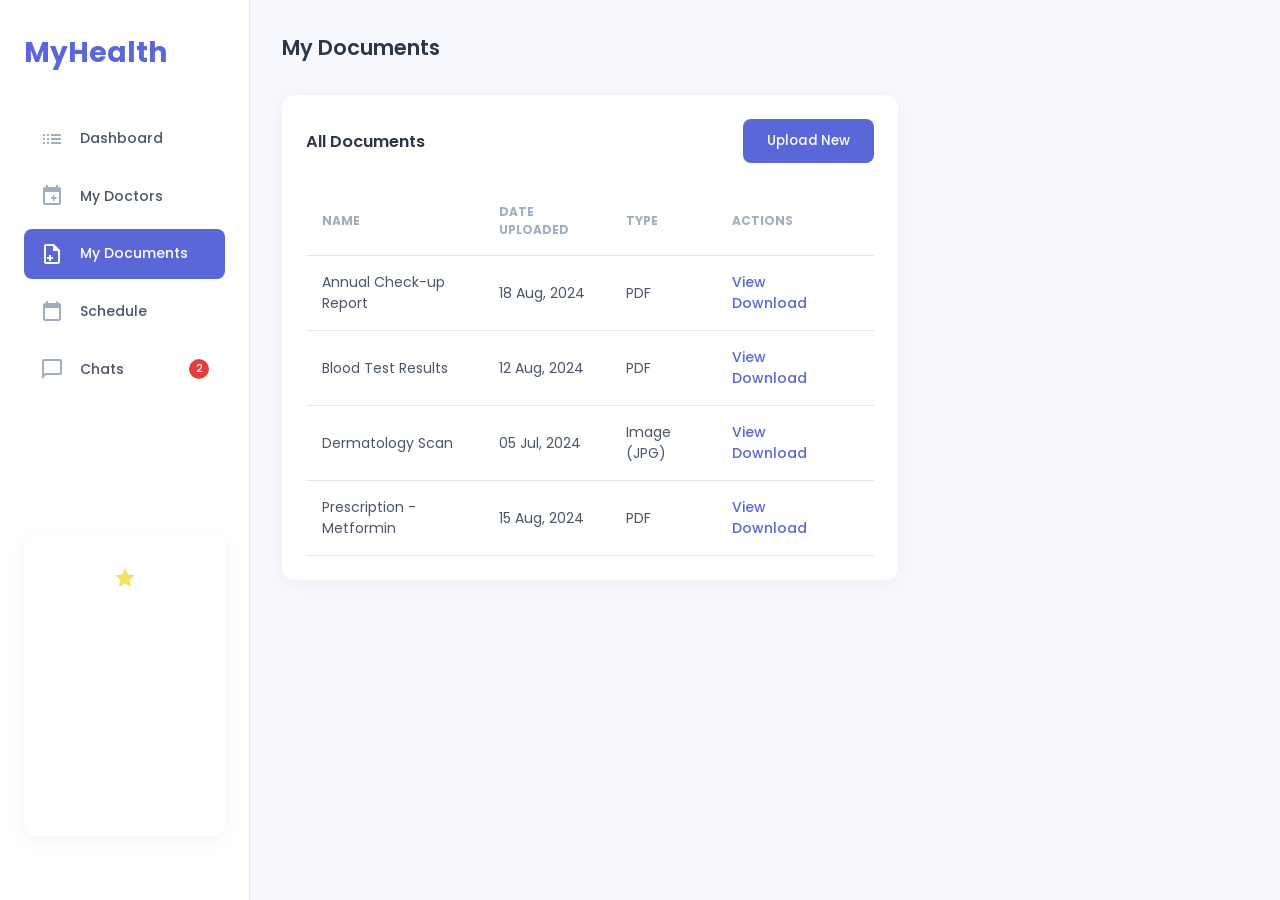
<file: myDocuments.html>
<!DOCTYPE html>
<html lang="en">
<head>
    <meta charset="UTF-8">
    <meta name="viewport" content="width=device-width, initial-scale=1.0">
    <title>My Documents</title>
    <link rel="stylesheet" href="style.css">
    <link href="https://fonts.googleapis.com/css2?family=Poppins:wght@400;500;600;700&display=swap" rel="stylesheet">
</head>
<body>
    <div class="dashboard-container">
        <!-- Sidebar Navigation -->
        <aside class="sidebar">
            <h1 class="logo">MyHealth</h1>
            <nav class="main-nav">
                <ul>
                    <li>
                        <a href="./index.html">
                            <svg xmlns="http://www.w3.org/2000/svg" viewBox="0 0 24 24"><path d="M3,13H5V11H3M3,17H5V15H3M3,9H5V7H3M7,13H9V11H7M7,17H9V15H7M7,9H9V7H7M11,13H21V11H11M11,17H21V15H11M11,9H21V7H11Z"></path>
                            </svg> 
                            <span>Dashboard</span>
                        </a>
                    </li>
                    <li>
                        <a href="./myDoctors.html">
                            <svg xmlns="http://www.w3.org/2000/svg" viewBox="0 0 24 24"><path d="M19,19H5V8H19M19,3H18V1H16V3H8V1H6V3H5C3.89,3 3,3.9 3,5V19C3,20.1 3.9,21 5,21H19C20.1,21 21,20.1 21,19V5C21,3.9 20.1,3 19,3M16.5,15H14.5V17H13V15H11V13H13V11H14.5V13H16.5V15Z"></path>
                            </svg> 
                            <span>My Doctors</span>
                        </a>
                    </li>
                    <li  class="active">
                        <a href="./myDocuments.html">
                            <svg xmlns="http://www.w3.org/2000/svg" viewBox="0 0 24 24"><path d="M14,2H6C4.9,2 4,2.9 4,4V20C4,21.1 4.9,22 6,22H18C19.1,22 20,21.1 20,20V8L14,2M18,20H6V4H13V9H18V20M11,19H9V17H7V15H9V13H11V15H13V17H11V19Z"></path>
                            </svg> 
                            <span>My Documents</span>
                        </a>
                    </li>
                    <li>
                        <a href="./mySchedule.html">
                            <svg xmlns="http://www.w3.org/2000/svg" viewBox="0 0 24 24"><path d="M19,19H5V8H19M16,1V3H8V1H6V3H5C3.89,3 3,3.89 3,5V19C3,20.1 3.9,21 5,21H19C20.1,21 21,20.1 21,19V5C21,3.89 20.1,3 19,3Z"></path>
                            </svg> 
                            <span>Schedule</span>
                        </a>
                    </li>
                    <li>
                        <a href="./chats.html">
                            <svg xmlns="http://www.w3.org/2000/svg" viewBox="0 0 24 24"><path d="M20,2H4C2.9,2 2,2.9 2,4V22L6,18H20C21.1,18 22,17.1 22,16V4C22,2.9 21.1,2 20,2M20,16H5.2L4,17.2V4H20V16Z"></path>
                            </svg> 
                            <span>Chats</span> <span class="notification-badge">2</span>
                        </a>
                    </li>
                </ul>
            </nav>
            <div class="card premium-card">
                <div class="premium-icon">
                    <svg xmlns="http://www.w3.org/2000/svg" viewBox="0 0 24 24"><path d="M12,17.27L18.18,21L16.54,13.97L22,9.24L14.81,8.62L12,2L9.19,8.62L2,9.24L7.45,13.97L5.82,21L12,17.27Z"></path></svg>
                </div>
                <h3>Health Tip of the Day</h3>
                <p>Stay hydrated! Drinking enough water can improve energy levels and brain function.</p>
                <button class="btn btn-secondary">Learn More</button>
            </div>
        </aside>

        <!-- Main Content -->
        <main class="main-content">
            <header class="main-header">
                <h2>My Documents</h2>
                <button id="menu-toggle" class="menu-toggle">
                    <svg xmlns="http://www.w3.org/2000/svg" viewBox="0 0 24 24"><path d="M3,6H21V8H3V6M3,11H21V13H3V11M3,16H21V18H3V16Z"></path></svg>
                </button>
            </header>

            <section class="card documents-section">
                <div class="card-header">
                    <h3>All Documents</h3>
                    <button class="btn btn-primary">Upload New</button>
                </div>
                <table class="documents-table">
                    <thead>
                        <tr>
                            <th>Name</th>
                            <th>Date Uploaded</th>
                            <th>Type</th>
                            <th>Actions</th>
                        </tr>
                    </thead>
                    <tbody>
                        <tr>
                            <td>Annual Check-up Report</td>
                            <td>18 Aug, 2024</td>
                            <td>PDF</td>
                            <td><a href="#" class="action-link">View</a> <a href="#" class="action-link">Download</a></td>
                        </tr>
                        <tr>
                            <td>Blood Test Results</td>
                            <td>12 Aug, 2024</td>
                            <td>PDF</td>
                            <td><a href="#" class="action-link">View</a> <a href="#" class="action-link">Download</a></td>
                        </tr>
                         <tr>
                            <td>Dermatology Scan</td>
                            <td>05 Jul, 2024</td>
                            <td>Image (JPG)</td>
                            <td><a href="#" class="action-link">View</a> <a href="#" class="action-link">Download</a></td>
                        </tr>
                         <tr>
                            <td>Prescription - Metformin</td>
                            <td>15 Aug, 2024</td>
                            <td>PDF</td>
                            <td><a href="#" class="action-link">View</a> <a href="#" class="action-link">Download</a></td>
                        </tr>
                    </tbody>
                </table>
            </section>
        </main>
    </div>
    <script>
        document.addEventListener('DOMContentLoaded', () => {
            const menuToggle = document.getElementById('menu-toggle');
            const sidebar = document.querySelector('.sidebar');

            menuToggle.addEventListener('click', () => {
                sidebar.classList.toggle('open');
            });
        });
    </script>
</body>
</html>
</file>
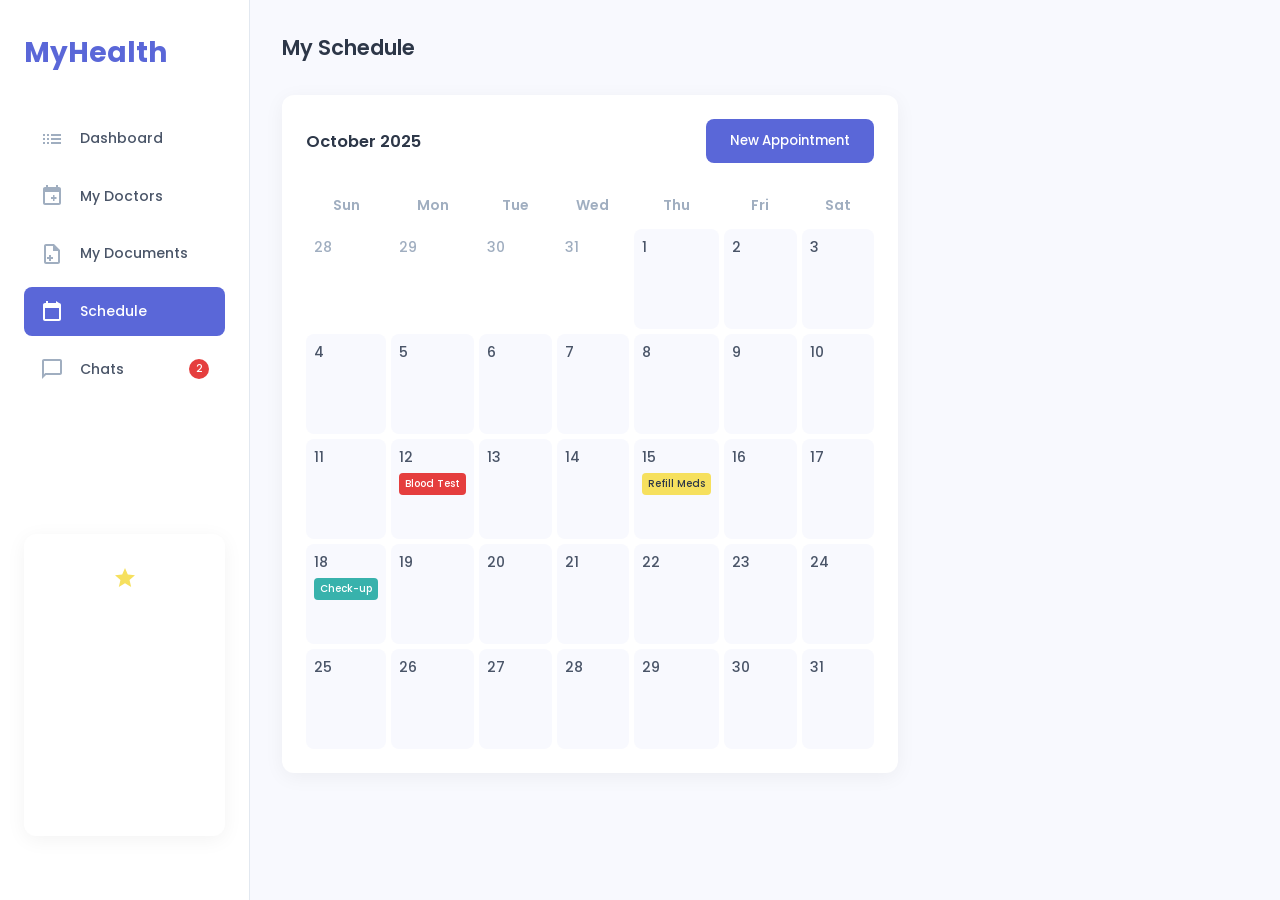
<file: mySchedule.html>
<!DOCTYPE html>
<html lang="en">
<head>
    <meta charset="UTF-8">
    <meta name="viewport" content="width=device-width, initial-scale=1.0">
    <title>My Schedule</title>
    <link rel="stylesheet" href="style.css">
    <link href="https://fonts.googleapis.com/css2?family=Poppins:wght@400;500;600;700&display=swap" rel="stylesheet">
</head>
<body>
    <div class="dashboard-container">
        <!-- Sidebar Navigation -->
        <aside class="sidebar">
            <h1 class="logo">MyHealth</h1>
            <nav class="main-nav">
                <ul>
                    <li>
                        <a href="./index.html">
                            <svg xmlns="http://www.w3.org/2000/svg" viewBox="0 0 24 24"><path d="M3,13H5V11H3M3,17H5V15H3M3,9H5V7H3M7,13H9V11H7M7,17H9V15H7M7,9H9V7H7M11,13H21V11H11M11,17H21V15H11M11,9H21V7H11Z"></path>
                            </svg> 
                            <span>Dashboard</span>
                        </a>
                    </li>
                    <li>
                        <a href="./myDoctors.html">
                            <svg xmlns="http://www.w3.org/2000/svg" viewBox="0 0 24 24"><path d="M19,19H5V8H19M19,3H18V1H16V3H8V1H6V3H5C3.89,3 3,3.9 3,5V19C3,20.1 3.9,21 5,21H19C20.1,21 21,20.1 21,19V5C21,3.9 20.1,3 19,3M16.5,15H14.5V17H13V15H11V13H13V11H14.5V13H16.5V15Z"></path>
                            </svg> 
                            <span>My Doctors</span>
                        </a>
                    </li>
                    <li>
                        <a href="./myDocuments.html">
                            <svg xmlns="http://www.w3.org/2000/svg" viewBox="0 0 24 24"><path d="M14,2H6C4.9,2 4,2.9 4,4V20C4,21.1 4.9,22 6,22H18C19.1,22 20,21.1 20,20V8L14,2M18,20H6V4H13V9H18V20M11,19H9V17H7V15H9V13H11V15H13V17H11V19Z"></path>
                            </svg> 
                            <span>My Documents</span>
                        </a>
                    </li>
                    <li  class="active">
                        <a href="./mySchedule.html">
                            <svg xmlns="http://www.w3.org/2000/svg" viewBox="0 0 24 24"><path d="M19,19H5V8H19M16,1V3H8V1H6V3H5C3.89,3 3,3.89 3,5V19C3,20.1 3.9,21 5,21H19C20.1,21 21,20.1 21,19V5C21,3.89 20.1,3 19,3Z"></path>
                            </svg> 
                            <span>Schedule</span>
                        </a>
                    </li>
                    <li>
                        <a href="./chats.html">
                            <svg xmlns="http://www.w3.org/2000/svg" viewBox="0 0 24 24"><path d="M20,2H4C2.9,2 2,2.9 2,4V22L6,18H20C21.1,18 22,17.1 22,16V4C22,2.9 21.1,2 20,2M20,16H5.2L4,17.2V4H20V16Z"></path>
                            </svg> 
                            <span>Chats</span> <span class="notification-badge">2</span>
                        </a>
                    </li>
                </ul>
            </nav>
            <div class="card premium-card">
                <div class="premium-icon">
                    <svg xmlns="http://www.w3.org/2000/svg" viewBox="0 0 24 24"><path d="M12,17.27L18.18,21L16.54,13.97L22,9.24L14.81,8.62L12,2L9.19,8.62L2,9.24L7.45,13.97L5.82,21L12,17.27Z"></path></svg>
                </div>
                <h3>Health Tip of the Day</h3>
                <p>Stay hydrated! Drinking enough water can improve energy levels and brain function.</p>
                <button class="btn btn-secondary">Learn More</button>
            </div>
        </aside>

        <!-- Main Content -->
        <main class="main-content">
             <header class="main-header">
                <h2>My Schedule</h2>
                <button id="menu-toggle" class="menu-toggle">
                    <svg xmlns="http://www.w3.org/2000/svg" viewBox="0 0 24 24"><path d="M3,6H21V8H3V6M3,11H21V13H3V11M3,16H21V18H3V16Z"></path></svg>
                </button>
            </header>

            <section class="card calendar-card">
                 <div class="card-header">
                    <h3>October 2025</h3>
                    <button class="btn btn-primary">New Appointment</button>
                </div>
                <div class="calendar-grid">
                    <div class="day-name">Sun</div>
                    <div class="day-name">Mon</div>
                    <div class="day-name">Tue</div>
                    <div class="day-name">Wed</div>
                    <div class="day-name">Thu</div>
                    <div class="day-name">Fri</div>
                    <div class="day-name">Sat</div>
                    <div class="day other-month">28</div>
                    <div class="day other-month">29</div>
                    <div class="day other-month">30</div>
                    <div class="day other-month">31</div>
                    <div class="day">1</div>
                    <div class="day">2</div>
                    <div class="day">3</div>
                    <div class="day">4</div>
                    <div class="day">5</div>
                    <div class="day">6</div>
                    <div class="day">7</div>
                    <div class="day">8</div>
                    <div class="day">9</div>
                    <div class="day">10</div>
                    <div class="day">11</div>
                    <div class="day">12 <div class="event blood-test">Blood Test</div></div>
                    <div class="day">13</div>
                    <div class="day">14</div>
                    <div class="day">15 <div class="event prescription">Refill Meds</div></div>
                    <div class="day">16</div>
                    <div class="day">17</div>
                    <div class="day">18 <div class="event check-up">Check-up</div></div>
                    <div class="day">19</div>
                    <div class="day">20</div>
                    <div class="day">21</div>
                    <div class="day">22</div>
                    <div class="day">23</div>
                    <div class="day">24</div>
                    <div class="day">25</div>
                    <div class="day">26</div>
                    <div class="day">27</div>
                    <div class="day">28</div>
                    <div class="day">29</div>
                    <div class="day">30</div>
                    <div class="day">31</div>
                </div>
            </section>
        </main>
    </div>
    <script>
        document.addEventListener('DOMContentLoaded', () => {
            const menuToggle = document.getElementById('menu-toggle');
            const sidebar = document.querySelector('.sidebar');

            menuToggle.addEventListener('click', () => {
                sidebar.classList.toggle('open');
            });
        });
    </script>
</body>
</html>
</file>
<file: style.css>
/* CSS Variables       */

:root {
    --bg-main: #f8f9fe;
    --bg-card: #ffffff;
    --bg-sidebar: #ffffff;
    --bg-premium-card: #2c3e50;
    --color-primary: #5a67d8;
    --color-text: #4a5568;
    --color-text-light: #a0aec0;
    --color-heading: #2d3748;
    --color-white: #ffffff;
    --shadow: 0 4px 20px rgba(0,0,0,0.05);
    --border-radius: 12px;
    --sidebar-width: 250px;
    --sidebar-width-collapsed: 80px;
    --right-sidebar-width: 350px;
}


/* Base & Typography   */

* {
    box-sizing: border-box;
    margin: 0;
    padding: 0;
}

body {
    font-family: 'Poppins', sans-serif;
    background-color: var(--bg-main);
    color: var(--color-text);
    font-size: 14px;
}

h1, h2, h3, h4, h5, h6 {
    color: var(--color-heading);
    font-weight: 600;
}

a {
    text-decoration: none;
    color: inherit;
}

ul {
    list-style: none;
}


/* Main Layout         */

.dashboard-container {
    display: grid;
    grid-template-columns: var(--sidebar-width) 1fr var(--right-sidebar-width);
    min-height: 100vh;
    transition: grid-template-columns 0.3s ease;
}
.dashboard-container:not(.chat-container) .main-content {
    grid-column: 2 / 3;
}
.dashboard-container:not(.chat-container) .right-sidebar {
    grid-column: 3 / 4;
}



/* Sidebar             */

.sidebar {
    background-color: var(--bg-sidebar);
    padding: 2rem 1.5rem;
    display: flex;
    flex-direction: column;
    border-right: 1px solid #e2e8f0;
    transition: all 0.3s ease;
    grid-column: 1 / 2;
    grid-row: 1 / 2;
}

.logo {
    font-size: 1.75rem;
    font-weight: 700;
    margin-bottom: 2.5rem;
    color: var(--color-primary);
}

.main-nav ul {
    display: flex;
    flex-direction: column;
    gap: 0.5rem;
}

.main-nav a {
    display: flex;
    align-items: center;
    padding: 0.8rem 1rem;
    border-radius: 8px;
    transition: background-color 0.3s, color 0.3s;
}

.main-nav a svg {
    width: 24px;
    height: 24px;
    fill: var(--color-text-light);
    margin-right: 1rem;
    transition: fill 0.3s;
}

.main-nav a span {
    font-weight: 500;
}

.main-nav li.active a,
.main-nav a:hover {
    background-color: var(--color-primary);
    color: var(--color-white);
}

.main-nav li.active a svg,
.main-nav a:hover svg {
    fill: var(--color-white);
}

.notification-badge {
    background-color: #e53e3e;
    color: var(--color-white);
    font-size: 10px;
    font-weight: 700;
    border-radius: 50%;
    width: 20px;
    height: 20px;
    display: inline-flex;
    justify-content: center;
    align-items: center;
    margin-left: auto;
}

.premium-card {
    margin-top: auto;
    background: var(--bg-premium-card);
    color: var(--color-white);
    text-align: center;
    padding: 2rem 1rem;
}
.premium-icon {
    width: 40px;
    height: 40px;
    margin: 0 auto 1rem;
    background: rgba(255,255,255,0.1);
    border-radius: 50%;
    display: flex;
    justify-content: center;
    align-items: center;
}
.premium-icon svg {
    width: 24px;
    height: 24px;
    fill: #f6e05e;
}

.premium-card h3 {
    color: var(--color-white);
    margin-bottom: 0.5rem;
}
.premium-card p {
    font-size: 12px;
    opacity: 0.8;
    margin-bottom: 1.5rem;
}


/* Main Content        */

.main-content {
    padding: 2rem;
    overflow-y: auto;
}

.main-header {
    display: flex;
    justify-content: space-between;
    align-items: center;
    margin-bottom: 2rem;
}

.search-bar {
    display: flex;
    align-items: center;
    background-color: var(--bg-card);
    padding: 0.5rem 1rem;
    border-radius: var(--border-radius);
    width: 100%;
    max-width: 400px;
}
.search-bar svg {
    width: 20px;
    height: 20px;
    fill: var(--color-text-light);
    margin-right: 0.5rem;
}
.search-bar input {
    border: none;
    outline: none;
    background: transparent;
    width: 100%;
    font-family: 'Poppins', sans-serif;
}

.menu-toggle {
    display: none;
    background: none;
    border: none;
    cursor: pointer;
}
.menu-toggle svg {
    width: 24px;
    height: 24px;
}

.card {
    background-color: var(--bg-card);
    padding: 1.5rem;
    border-radius: var(--border-radius);
    box-shadow: var(--shadow);
    margin-bottom: 2rem;
}
.card-header {
    display: flex;
    justify-content: space-between;
    align-items: center;
    margin-bottom: 1.5rem;
}
.card-header h3 {
    margin: 0;
}
.view-all {
    font-size: 12px;
    font-weight: 500;
    color: var(--color-primary);
}

.summary-cards {
    display: grid;
    grid-template-columns: repeat(auto-fit, minmax(150px, 1fr));
    gap: 1.5rem;
}
.summary-cards .card {
    margin-bottom: 0;
}
.summary-cards .stat {
    font-size: 1.75rem;
    font-weight: 700;
    color: var(--color-heading);
}

.appointment-item {
    display: grid;
    grid-template-columns: auto 1fr auto auto;
    align-items: center;
    gap: 1rem;
    padding: 1rem 0;
    border-bottom: 1px solid #e2e8f0;
}
.appointment-item:last-child {
    border-bottom: none;
    padding-bottom: 0;
}
.avatar {
    width: 40px;
    height: 40px;
    border-radius: 50%;
    object-fit: cover;
}
.appointment-details p {
    font-size: 12px;
    color: var(--color-text-light);
}

.btn-details {
    background: none;
    border: none;
    font-weight: bold;
    cursor: pointer;
    color: var(--color-text-light);
}

.history-filter {
    border: 1px solid #e2e8f0;
    padding: 0.5rem;
    border-radius: 8px;
    font-family: 'Poppins', sans-serif;
    color: var(--color-text);
}

.history-item {
    display: grid;
    grid-template-columns: 80px 1fr auto auto;
    gap: 1rem;
    align-items: center;
    padding: 1rem 0;
    border-bottom: 1px solid #e2e8f0;
}
.history-item:last-child {
    border-bottom: none;
}

.history-date {
    font-weight: 600;
}
.history-status {
    font-size: 12px;
    padding: 0.25rem 0.75rem;
    border-radius: 12px;
    font-weight: 500;
}
.history-status.complete { background-color: #c6f6d5; color: #2f855a;}
.history-status.processing { background-color: #fed7d7; color: #c53030;}
.history-link { font-size: 12px; color: var(--color-primary); }


/* Right Sidebar       */

.right-sidebar {
    background-color: var(--bg-card);
    padding: 2rem;
    border-left: 1px solid #e2e8f0;
}
.right-header {
    display: flex;
    justify-content: flex-end;
    align-items: center;
    gap: 1.5rem;
    margin-bottom: 2rem;
}
.icon-btn {
    background: none;
    border: none;
    cursor: pointer;
}
.icon-btn svg { width: 24px; height: 24px; fill: var(--color-text); }

.user-profile {
    display: flex;
    align-items: center;
    gap: 0.5rem;
}
.user-info small { color: var(--color-text-light); }

.schedule-nav {
    display: flex;
    align-items: center;
    gap: 0.5rem;
    font-size: 12px;
    font-weight: 500;
}
.schedule-nav .icon-btn {
    color: var(--color-primary);
    font-weight: bold;
}
.schedule-toggles {
    display: flex;
    margin-bottom: 1.5rem;
}
.toggle-btn {
    flex: 1;
    padding: 0.75rem;
    background: #f1f5f9;
    border: none;
    cursor: pointer;
    font-weight: 500;
    color: var(--color-text);
}
.toggle-btn.active {
    background: var(--color-primary);
    color: var(--color-white);
}
.toggle-btn:first-child { border-radius: 8px 0 0 8px; }
.toggle-btn:last-child { border-radius: 0 8px 8px 0; }

.schedule-item {
    padding: 1rem 0;
    border-bottom: 1px solid #e2e8f0;
}
.schedule-time {
    font-weight: 600;
    font-size: 12px;
    margin-bottom: 0.5rem;
}
.schedule-details {
    display: flex;
    align-items: center;
    gap: 0.5rem;
}
.schedule-details img { width: 32px; height: 32px; border-radius: 50%; }

.prescriptions h4 { margin-bottom: 0.5rem; }
.prescriptions p { font-size: 12px; color: var(--color-text-light); margin-bottom: 1rem;}
.progress-bar {
    height: 6px;
    background-color: #e2e8f0;
    border-radius: 3px;
    overflow: hidden;
    margin-bottom: 0.5rem;
}
.progress {
    height: 100%;
    background-color: var(--color-primary);
    border-radius: 3px;
}
.prescription-item {
    margin-bottom: 1rem;
}


/* Buttons             */

.btn {
    padding: 0.75rem 1.5rem;
    border-radius: 8px;
    border: none;
    cursor: pointer;
    font-weight: 500;
    transition: background-color 0.3s;
    font-family: 'Poppins', sans-serif;
}
.btn-primary {
    background-color: var(--color-primary);
    color: var(--color-white);
}
.btn-primary:hover {
    background-color: #4c5ad9;
}
.btn-secondary {
    background-color: rgba(255,255,255,0.2);
    color: var(--color-white);
}
.btn-secondary:hover {
    background-color: rgba(255,255,255,0.3);
}
.btn-outline {
    background-color: transparent;
    color: var(--color-primary);
    border: 1px solid var(--color-primary);
}
.btn-outline:hover {
    background-color: var(--color-primary);
    color: var(--color-white);
}


/* Doctors Page        */

.doctors-list {
    display: grid;
    grid-template-columns: repeat(auto-fit, minmax(250px, 1fr));
    gap: 1.5rem;
}
.doctor-card {
    text-align: center;
    padding-top: 2rem;
}
.avatar-large {
    width: 80px;
    height: 80px;
    border-radius: 50%;
    margin-bottom: 1rem;
}
.specialty {
    font-size: 12px;
    color: var(--color-text-light);
    margin-bottom: 1.5rem;
}
.doctor-actions {
    display: flex;
    gap: 1rem;
    justify-content: center;
}


/* Documents Page      */

.documents-table {
    width: 100%;
    border-collapse: collapse;
}
.documents-table th, .documents-table td {
    padding: 1rem;
    text-align: left;
    border-bottom: 1px solid #e2e8f0;
}
.documents-table th {
    font-size: 12px;
    text-transform: uppercase;
    color: var(--color-text-light);
}
.action-link {
    color: var(--color-primary);
    font-weight: 500;
    margin-right: 1rem;
}


/* Schedule Page       */

.calendar-grid {
    display: grid;
    grid-template-columns: repeat(7, 1fr);
    gap: 5px;
}
.day, .day-name {
    padding: 0.5rem;
    text-align: center;
}
.day-name {
    font-weight: 600;
    color: var(--color-text-light);
}
.day {
    background-color: #f8f9fe;
    border-radius: 8px;
    min-height: 100px;
    padding: 0.5rem;
    font-weight: 500;
    text-align: left;
}
.day.other-month {
    color: var(--color-text-light);
    background: transparent;
}
.event {
    font-size: 10px;
    padding: 3px 6px;
    border-radius: 4px;
    color: white;
    margin-top: 5px;
    white-space: nowrap;
    overflow: hidden;
    text-overflow: ellipsis;
}
.event.check-up { background-color: #38b2ac; }
.event.blood-test { background-color: #e53e3e; }
.event.prescription { background-color: #f6e05e; color: var(--color-heading); }


/* Chat Page           */

.chat-container {
    grid-template-columns: var(--sidebar-width) 300px 1fr;
    grid-template-rows: 100vh;
    height: 100vh;
    overflow: hidden;
}
.chat-list-sidebar {
    background-color: var(--bg-card);
    border-right: 1px solid #e2e8f0;
    display: flex;
    flex-direction: column;
}
.chat-list-header {
    padding: 2rem;
    border-bottom: 1px solid #e2e8f0;
}
.chat-contact {
    display: grid;
    grid-template-columns: auto 1fr auto;
    gap: 1rem;
    align-items: center;
    padding: 1rem 2rem;
    cursor: pointer;
    border-bottom: 1px solid #e2e8f0;
}
.chat-contact.active, .chat-contact:hover {
    background-color: #f8f9fe;
}
.chat-contact p {
    font-size: 12px;
    color: var(--color-text-light);
    white-space: nowrap;
    overflow: hidden;
    text-overflow: ellipsis;
}
.chat-timestamp {
    font-size: 10px;
    color: var(--color-text-light);
}
.chat-window {
    display: flex;
    flex-direction: column;
    padding: 0;
}
.chat-header {
    padding: 1rem 2rem;
    border-bottom: 1px solid #e2e8f0;
    display: flex;
    justify-content: space-between;
}
.message-area {
    flex-grow: 1;
    padding: 2rem;
    overflow-y: auto;
    display: flex;
    flex-direction: column;
    gap: 1rem;
}
.message {
    padding: 0.75rem 1rem;
    border-radius: var(--border-radius);
    max-width: 70%;
}
.message p {
    margin-bottom: 0.25rem;
}
.message .timestamp {
    font-size: 10px;
    color: var(--color-text-light);
}
.message.sent {
    background-color: var(--color-primary);
    color: var(--color-white);
    align-self: flex-end;
    border-bottom-right-radius: 0;
}
.message.sent .timestamp { color: rgba(255,255,255,0.7); }
.message.received {
    background-color: #e2e8f0;
    color: var(--color-heading);
    align-self: flex-start;
    border-bottom-left-radius: 0;
}
.chat-footer {
    padding: 1rem 2rem;
    border-top: 1px solid #e2e8f0;
    display: flex;
    gap: 1rem;
}
.chat-footer input {
    flex-grow: 1;
    border: 1px solid #e2e8f0;
    padding: 0.75rem 1rem;
    border-radius: 8px;
    font-family: 'Poppins', sans-serif;
}



/* Responsive Design   */

@media (max-width: 1200px) {
    .dashboard-container {
        grid-template-columns: var(--sidebar-width-collapsed) 1fr;
    }
    .right-sidebar {
        display: none;
    }
    .chat-container {
        grid-template-columns: var(--sidebar-width-collapsed) 250px 1fr;
    }
    .sidebar {
        padding: 2rem 1rem;
    }
    .logo, .main-nav span, .premium-card {
        display: none;
    }
    .main-nav a {
        justify-content: center;
    }
    .main-nav a svg { margin-right: 0; }
}

@media (max-width: 768px) {
    .dashboard-container {
        grid-template-columns: 1fr;
    }
    .chat-container {
        grid-template-columns: 1fr;
    }
    .chat-list-sidebar {
        position: fixed;
        left: -100%;
        top: 0;
        height: 100%;
        z-index: 999;
        width: 280px;
        box-shadow: 10px 0 20px rgba(0,0,0,0.1);
        transition: left 0.3s ease;
    }
    .chat-list-sidebar.open {
        left: var(--sidebar-width);
    }
    .sidebar {
        position: fixed;
        left: -100%;
        top: 0;
        height: 100%;
        width: 250px;
        z-index: 1000;
        box-shadow: 10px 0 20px rgba(0,0,0,0.1);
        transition: left 0.3s ease;
    }
    .sidebar.open {
        left: 0;
    }
    .logo, .main-nav span, .premium-card {
        display: block;
    }
    .main-nav a {
        justify-content: flex-start;
    }
    .main-nav a svg { margin-right: 1rem; }
    
    .menu-toggle {
        display: block;
    }
    .main-header {
        justify-content: flex-end;
    }
     .main-header h2 {
        position: absolute;
        left: 1.5rem;
    }
    .main-content {
        padding: 1.5rem;
    }
    .main-header {
        position: relative;
    }
    .search-bar {
        display: none;
    }
}
</file>
